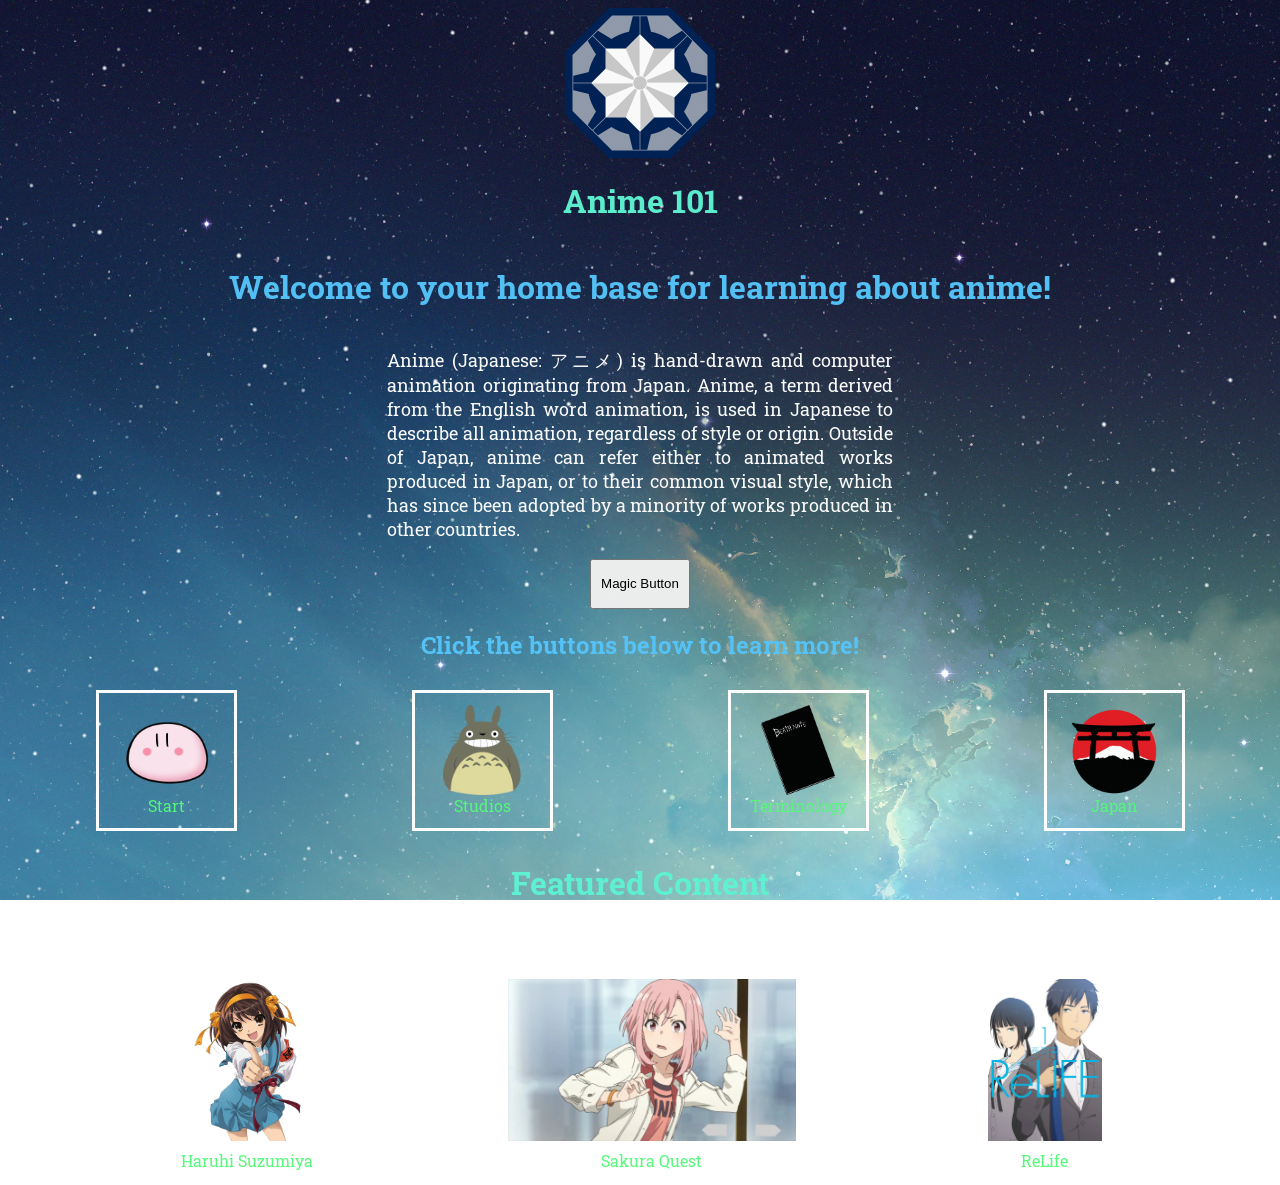
<file: i6_local/bootstrap/index.html>
<html>
  <head>
    <title>Apuya's Intro to Anime</title>
    <link rel="stylesheet" href="../css/main.css" />
    <meta charset="utf-8">
    <script src="https://ajax.googleapis.com/ajax/libs/jquery/3.5.1/jquery.min.js"></script>
    <script src="https://code.createjs.com/1.0.0/soundjs.min.js"></script>
    <script src="js/velocity.js"></script>
    <script src="js/velocity.ui.js"></script>
    <script src="js/custom.js"></script>

    <!-- Media query for narrow browser width -->
    <link
      rel="stylesheet"
      media="only screen and (max-width: 480px)"
      href="css/mobile.css"
    />
    <!-- Media query for medium browser width -->
    <link
      rel="stylesheet"
      media="only screen and (min-width: 481px) and (max-width: 960px)"
      href="css/tablet.css"
    />
    <!-- Media query for full browser width -->
    <link
      rel="stylesheet"
      media="only screen and (min-width: 961px)"
      href="css/desktop.css"
    />
    <!-- Prevent smartphones from scaling pages down -->
    <meta name="viewport" content="initial-scale=1" />

    <link
      rel="stylesheet"
      href="https://fonts.googleapis.com/css2?family=Roboto+Slab&display=swap"
    />
    <meta name="viewport" content="width=device-width, initial-scale=1" />
  </head>
  <body>
    <div id="wrap">
      <div id="header">
        <a href="index.html"><img src="assets/logo.png" alt="Home Logo (Mahouka)" /></a>
        <h1>Anime 101</h1>
      </div>

      <div id="main_area">
        <div id="index_title_text">
          <h1>Welcome to your home base for learning about anime!</h1>
        </div>
        <p>
          Anime (Japanese: アニメ) is hand-drawn and computer animation
          originating from Japan. Anime, a term derived from the English word
          animation, is used in Japanese to describe all animation, regardless
          of style or origin. Outside of Japan, anime can refer either to
          animated works produced in Japan, or to their common visual style,
          which has since been adopted by a minority of works produced in other
          countries.
        </p>

        <div>
          <button id="fun_button" type="button">
            Magic Button
          </button>
        </div>

        <div id="index_big_text">
          <h2>Click the buttons below to learn more!</h2>
        </div>
        <div id="main_sub_area">
          <a href="start.html"
            ><div class="thumb">
              <img src="assets/dango.png" alt="Dango Button - Start" />
              Start
            </div></a
          >
          <a href="studios.html">
            <div class="thumb">
              <img src="assets/totoro.png" alt="Totoro Button - Studios" />
              Studios
            </div></a
          >
          <a href="lexicon.html">
            <div class="thumb">
              <img
                src="assets/death_note.png"
                alt="Death Note Button - Terminology"
              />
              Terminology
            </div></a
          >
          <a href="japan.html"
            ><div class="thumb">
              <img src="assets/japan.png" alt="Japan Button - Japan" />
              Japan
            </div></a
          >
        </div>
      </div>
      
      <div id="index_subarea_text">
        <h1>Featured Content</h1>
      </div>

      <div id="sub_area">
        <a href="https://anilist.co/character/251/Haruhi-Suzumiya">
          <div class="big-thumb">
            <h5>Featured Character</h5>
            <img src="assets/haruhi.png" alt="Haruhi" />
            Haruhi Suzumiya
          </div></a
        >
        <a href="https://anilist.co/anime/97903/Sakura-Quest/">
          <div class="big-thumb">
            <h5>Featured Anime</h5>
            <img src="assets/sakura.jpg" alt="Sakura Quest" />
            Sakura Quest
          </div></a
        >
        <a href="https://anilist.co/manga/85849/ReLife/">
          <div class="big-thumb">
            <h5>Featured Manga</h5>
            <img src="assets/ReLife.jpg" alt="ReLife" />
            ReLife
          </div></a
        >
      </div>
    </div>
  </body>
</html>
</file>
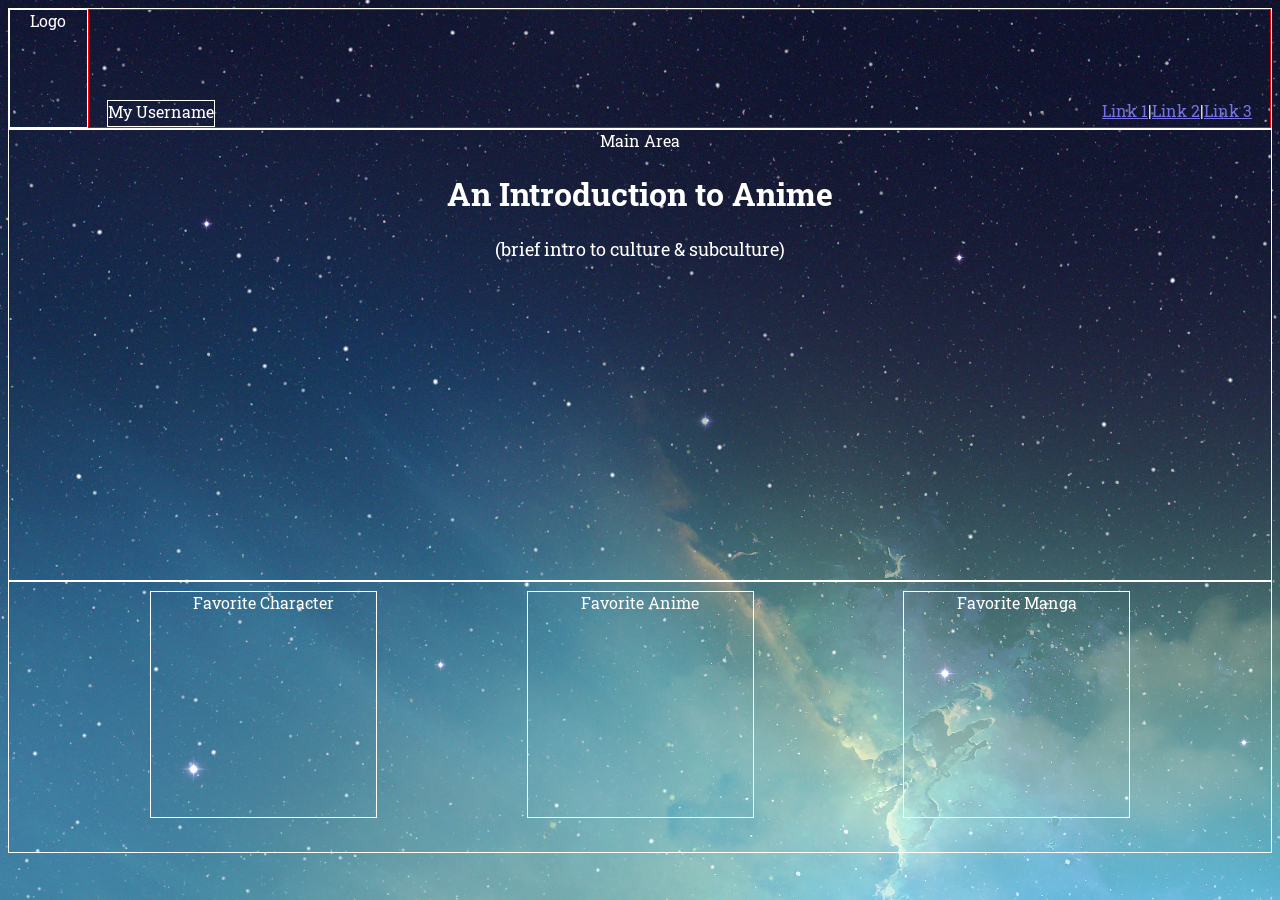
<file: i6_local/interest/index.html>
<html>
  <head>
    <title>Apuya's Intro to Anime</title>
    <link rel="stylesheet" href="../css/main.css" />
    <link rel="stylesheet" href="css/interest.css" />
    <link
      rel="stylesheet"
      href="https://fonts.googleapis.com/css2?family=Roboto+Slab&display=swap"
    />
    <meta name="viewport" content="width=device-width, initial-scale=1" />
  </head>
  <body>
    <div id="wrap">
      <header>
        <div id="logo">Logo</div>
        <div id="right_of_logo">  
          <div id="username">My Username</div>
          <nav>
            <a href="">Link 1</a> |
            <a href="">Link 2</a> |
            <a href="">Link 3</a>
          </nav>
        </div>
      </header>

      <div id="main_area">
        Main Area
        <h1>An Introduction to Anime</h1>
        <p>(brief intro to culture & subculture)</p>
      </div>

      <div id="sub_area">
        <div class="thumb">Favorite Character</div>
        <div class="thumb">Favorite Anime</div>
        <div class="thumb">Favorite Manga</div>
      </div>
    </div>
  </body>
</html>
</file>
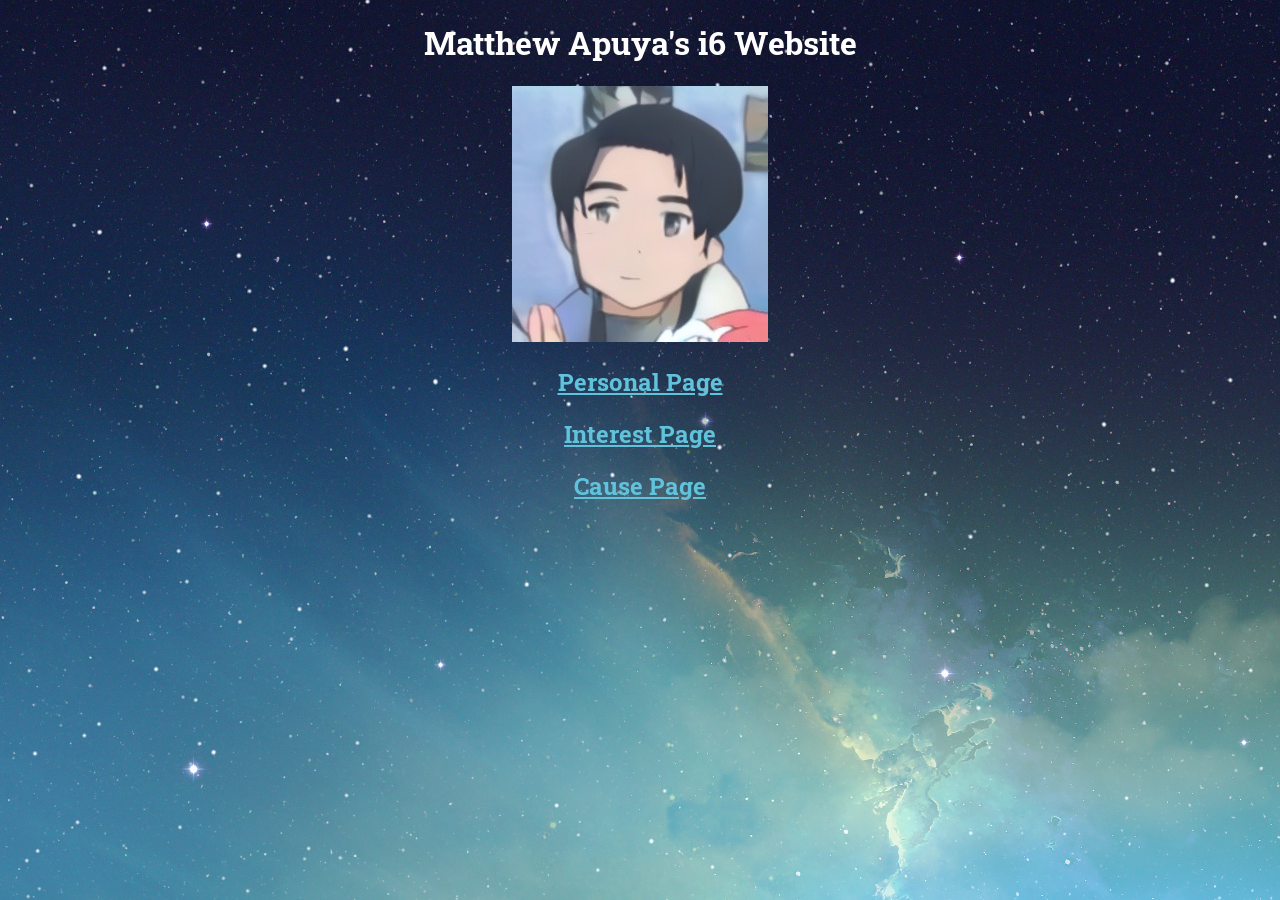
<file: i6_local/index-old.html>
<!DOCTYPE html>

<html>
  <head>
    <link rel="stylesheet" href="css/main.css">
    <link rel="stylesheet" href="https://fonts.googleapis.com/css2?family=Roboto+Slab&display=swap">
    <title>Matthew Apuya</title>
  </head>

  <body>
    <div class="container">
      <h1>Matthew Apuya's i6 Website</h1>

      <a href="index.html"><img src="assets/images/Logo.jpg" alt="Home" /></a>
    
      <nav>
        <h2><a href="personal/index.html">Personal Page</a></h2>
        <h2><a href="interest/index.html">Interest Page</a></h2>
        <h2><a href="causeSite/index.html">Cause Page</a></h2>
      </nav>
    </div>
  </body>
</html>
</file>
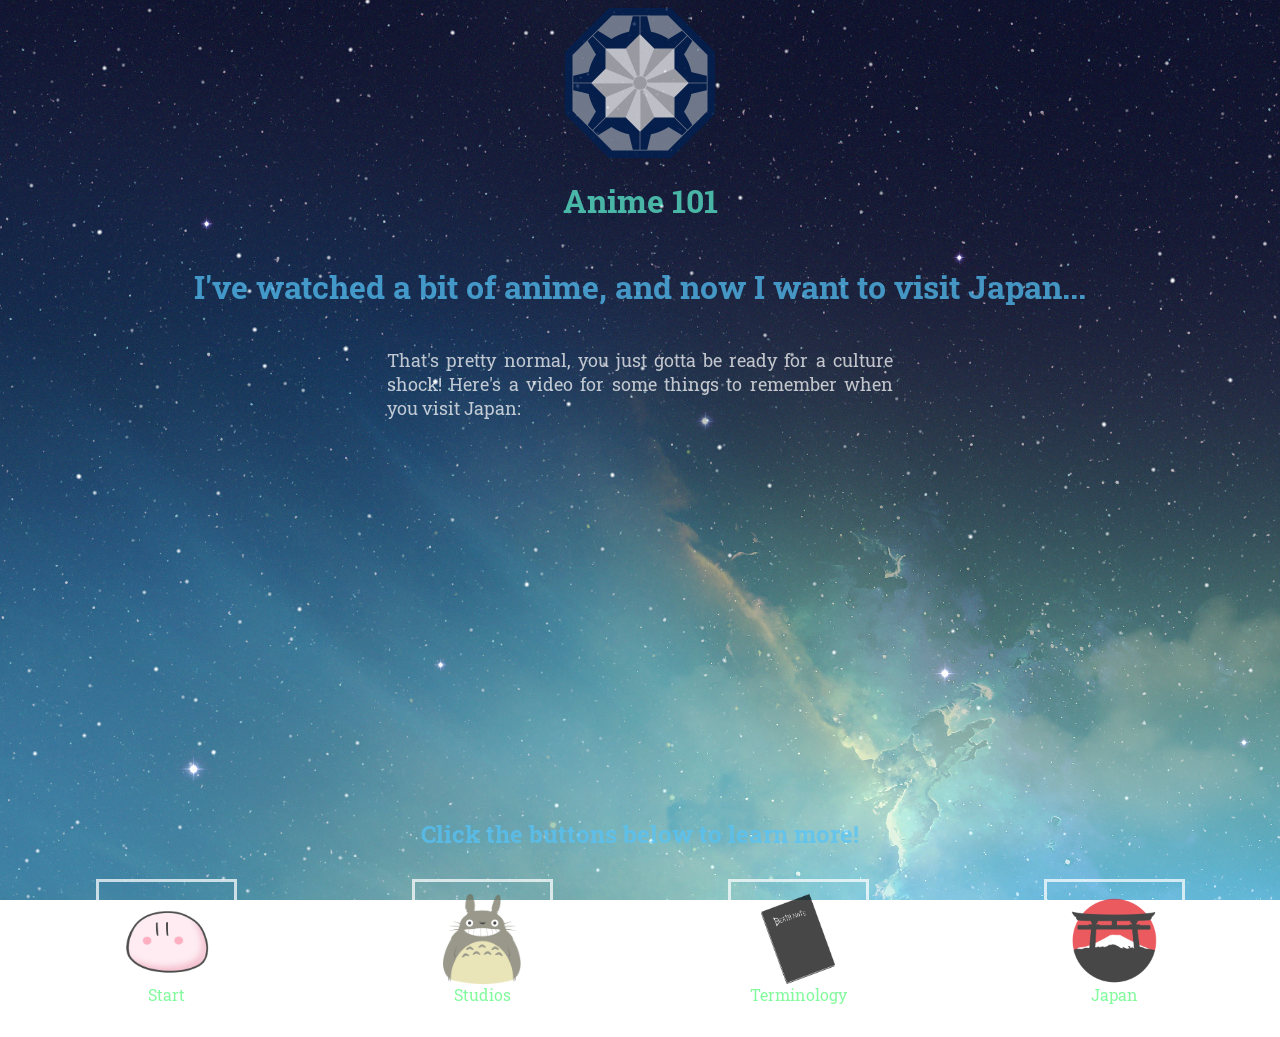
<file: i6_local/bootstrap/japan.html>
<html>
  <head>
    <title>Apuya's Intro to Anime</title>
    <link rel="stylesheet" href="../css/main.css" />
    <script src="https://ajax.googleapis.com/ajax/libs/jquery/3.5.1/jquery.min.js"></script>
    <script src="js/velocity.js"></script>
    <script src="js/velocity.ui.js"></script>
    <script src="js/custom.js"></script>

    <!-- Media query for narrow browser width -->
    <link
      rel="stylesheet"
      media="only screen and (max-width: 480px)"
      href="css/mobile.css"
    />
    <!-- Media query for medium browser width -->
    <link
      rel="stylesheet"
      media="only screen and (min-width: 481px) and (max-width: 960px)"
      href="css/tablet.css"
    />
    <!-- Media query for full browser width -->
    <link
      rel="stylesheet"
      media="only screen and (min-width: 961px)"
      href="css/desktop.css"
    />
    <!-- Prevent smartphones from scaling pages down -->
    <meta name="viewport" content="initial-scale=1" />

    <link
      rel="stylesheet"
      href="https://fonts.googleapis.com/css2?family=Roboto+Slab&display=swap"
    />
    <meta name="viewport" content="width=device-width, initial-scale=1" />
  </head>
  <body>
    <div id="wrap">
      <div id="header">
        <a href="index.html"
          ><img src="assets/logo.png" alt="Home Logo (Mahouka)"
        /></a>
        <h1>Anime 101</h1>
      </div>

      <div id="main_area">
        <div id="index_title_text">
          <h1>I've watched a bit of anime, and now I want to visit Japan...</h1>
        </div>
        <p>
          That's pretty normal, you just gotta be ready for a culture shock!
          Here's a video for some things to remember when you visit Japan:
        </p>

        <div id="video">
          <iframe
            width="1280"
            height="720"
            src="https://www.youtube.com/embed/0GCuvcTI090"
            frameborder="0"
            allow="accelerometer; autoplay; clipboard-write; encrypted-media; gyroscope; picture-in-picture"
            allowfullscreen
          ></iframe>
        </div>

        <h2>Click the buttons below to learn more!</h2>
        <div id="main_sub_area">
          <a href="start.html"
            ><div class="thumb">
              <img src="assets/dango.png" alt="Dango Button - Start" />
              Start
            </div></a
          >
          <a href="studios.html">
            <div class="thumb">
              <img src="assets/totoro.png" alt="Totoro Button - Studios" />
              Studios
            </div></a
          >
          <a href="lexicon.html">
            <div class="thumb">
              <img
                src="assets/death_note.png"
                alt="Death Note Button - Terminology"
              />
              Terminology
            </div></a
          >
          <a href="japan.html"
            ><div class="thumb">
              <img src="assets/japan.png" alt="Japan Button - Japan" />
              Japan
            </div></a
          >
        </div>
      </div>
    </div>
  </body>
</html>
</file>
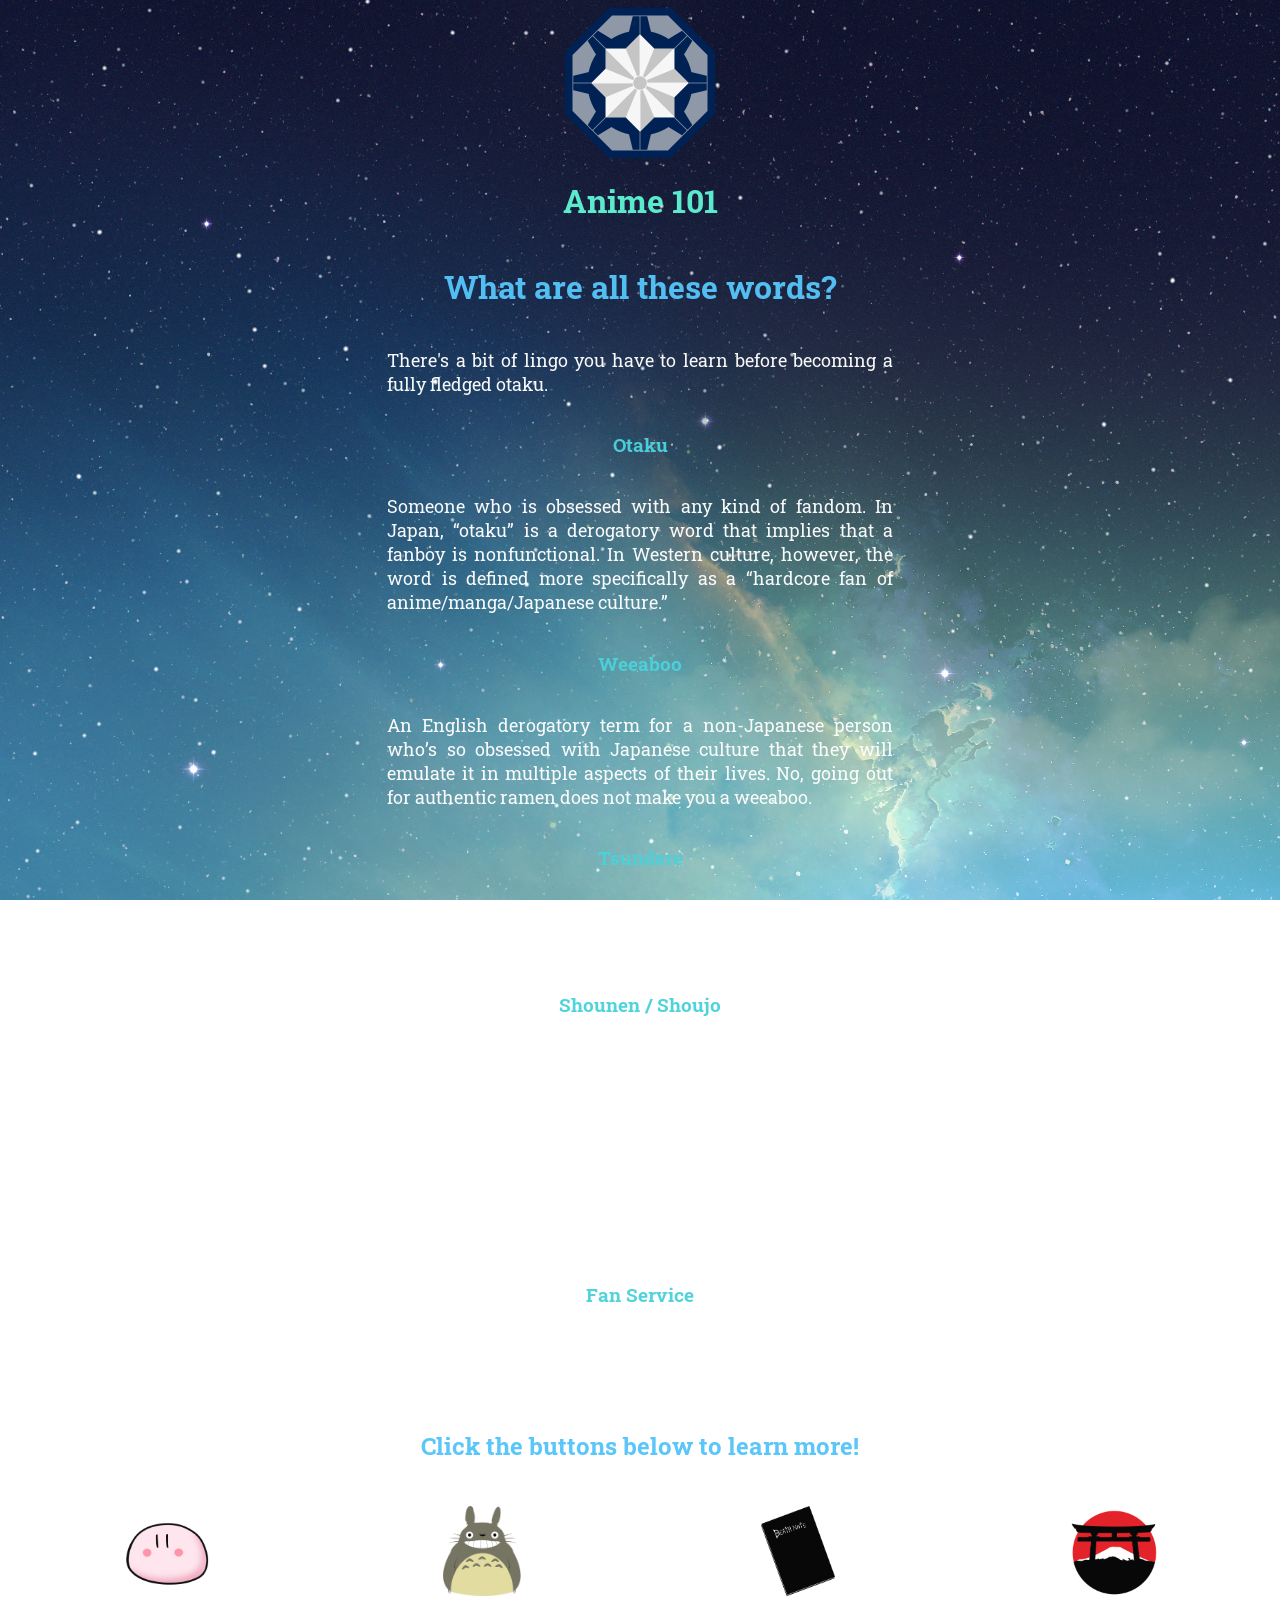
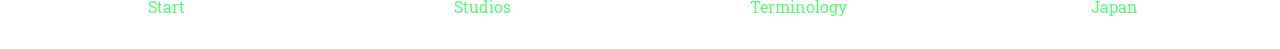
<file: i6_local/bootstrap/lexicon.html>
<html>
  <head>
    <title>Apuya's Intro to Anime</title>
    <link rel="stylesheet" href="../css/main.css" />
    <script src="https://ajax.googleapis.com/ajax/libs/jquery/3.5.1/jquery.min.js"></script>
    <script src="js/velocity.js"></script>
    <script src="js/velocity.ui.js"></script>
    <script src="js/custom.js"></script>

    <!-- Media query for narrow browser width -->
    <link
      rel="stylesheet"
      media="only screen and (max-width: 480px)"
      href="css/mobile.css"
    />
    <!-- Media query for medium browser width -->
    <link
      rel="stylesheet"
      media="only screen and (min-width: 481px) and (max-width: 960px)"
      href="css/tablet.css"
    />
    <!-- Media query for full browser width -->
    <link
      rel="stylesheet"
      media="only screen and (min-width: 961px)"
      href="css/desktop.css"
    />
    <!-- Prevent smartphones from scaling pages down -->
    <meta name="viewport" content="initial-scale=1" />

    <link
      rel="stylesheet"
      href="https://fonts.googleapis.com/css2?family=Roboto+Slab&display=swap"
    />
    <meta name="viewport" content="width=device-width, initial-scale=1" />
  </head>
  <body>
    <div id="wrap">
      <div id="header">
        <a href="index.html"
          ><img src="assets/logo.png" alt="Home Logo (Mahouka)"
        /></a>
        <h1>Anime 101</h1>
      </div>

      <div id="main_area">
        <div id="index_title_text">
          <h1>What are all these words?</h1>
        </div>
        <p>
          There's a bit of lingo you have to learn before becoming a fully
          fledged otaku.
        </p>

        <h3>Otaku</h3>
        <p>
          Someone who is obsessed with any kind of fandom. In Japan, “otaku” is
          a derogatory word that implies that a fanboy is nonfunctional. In
          Western culture, however, the word is defined more specifically as a
          “hardcore fan of anime/manga/Japanese culture.”
        </p>

        <h3>Weeaboo</h3>
        <p>
          An English derogatory term for a non-Japanese person who’s so obsessed
          with Japanese culture that they will emulate it in multiple aspects of
          their lives. No, going out for authentic ramen does not make you a
          weeaboo.
        </p>

        <h3>Tsundere</h3>
        <p>
          A character who starts off cold and indifferent until you get to know
          them, then find their warm and gooey center.
        </p>

        <h3>Shounen / Shoujo</h3>
        <p>
          “Shounen” means “boys” and “shoujo” means “girls.” These terms are
          often used to differentiate between intended audiences. Additional
          terms you might want to familiarize yourself with are
          “bishounen/bishoujo” (or bishie for short) which means a pretty boy or
          pretty girl. There is also “mahoshoujo” which means “magical girl,” a
          common anime genre along the lines of Sailor Moon and Cardcaptor
          Sakura.
        </p>

        <h3>Fan Service</h3>
        <p>
          Additional material that is included to please the viewer, but is not
          necessary to the story.
        </p>

        <h2>Click the buttons below to learn more!</h2>
        <div id="main_sub_area">
          <a href="start.html"
            ><div class="thumb">
              <img src="assets/dango.png" alt="Dango Button - Start" />
              Start
            </div></a
          >
          <a href="studios.html">
            <div class="thumb">
              <img src="assets/totoro.png" alt="Totoro Button - Studios" />
              Studios
            </div></a
          >
          <a href="lexicon.html">
            <div class="thumb">
              <img
                src="assets/death_note.png"
                alt="Death Note Button - Terminology"
              />
              Terminology
            </div></a
          >
          <a href="japan.html"
            ><div class="thumb">
              <img src="assets/japan.png" alt="Japan Button - Japan" />
              Japan
            </div></a
          >
        </div>
      </div>
    </div>
  </body>
</html>
</file>
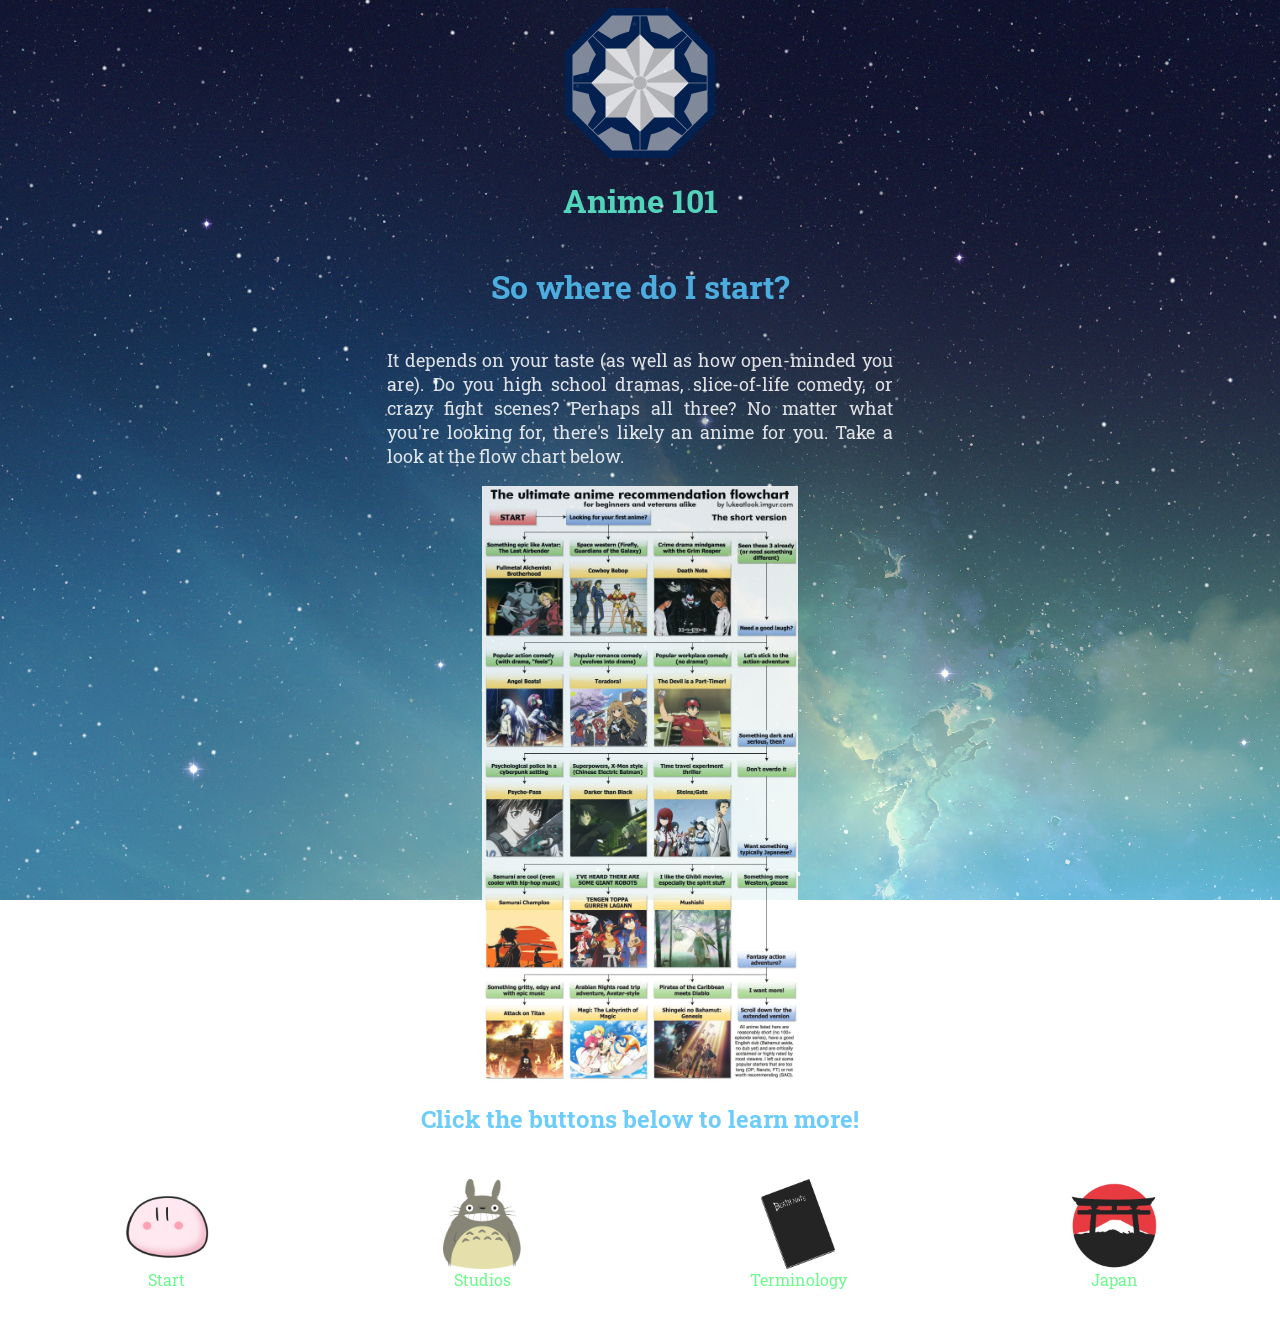
<file: i6_local/bootstrap/start.html>
<html>
  <head>
    <title>Apuya's Intro to Anime</title>
    <link rel="stylesheet" href="../css/main.css" />
    <meta charset="utf-8">
    <script src="https://ajax.googleapis.com/ajax/libs/jquery/3.5.1/jquery.min.js"></script>
    <script src="js/velocity.js"></script>
    <script src="js/velocity.ui.js"></script>
    <script src="js/custom.js"></script>

    <!-- Media query for narrow browser width -->
    <link
      rel="stylesheet"
      media="only screen and (max-width: 480px)"
      href="css/mobile.css"
    />
    <!-- Media query for medium browser width -->
    <link
      rel="stylesheet"
      media="only screen and (min-width: 481px) and (max-width: 960px)"
      href="css/tablet.css"
    />
    <!-- Media query for full browser width -->
    <link
      rel="stylesheet"
      media="only screen and (min-width: 961px)"
      href="css/desktop.css"
    />
    <!-- Prevent smartphones from scaling pages down -->
    <meta name="viewport" content="initial-scale=1" />

    <link
      rel="stylesheet"
      href="https://fonts.googleapis.com/css2?family=Roboto+Slab&display=swap"
    />
    <meta name="viewport" content="width=device-width, initial-scale=1" />
  </head>
  <body>
    <div id="wrap">
      <div id="header">
        <a href="index.html"
          ><img src="assets/logo.png" alt="Home Logo (Mahouka)"
        /></a>
        <h1>Anime 101</h1>
      </div>

      <div id="main_area">
        <div id="index_title_text">
          <h1>So where do I start?</h1>
        </div>
        <p>
          It depends on your taste (as well as how open-minded you are). Do you
          high school dramas, slice-of-life comedy, or crazy fight scenes?
          Perhaps all three? No matter what you're looking for, there's likely
          an anime for you. Take a look at the flow chart below.
        </p>

        <div id="chart">
          <img src="assets/chart.jpg" alt="Anime Starter Flow Chart" />
        </div>

        <h2>Click the buttons below to learn more!</h2>
        <div id="main_sub_area">
          <a href="start.html"
            ><div class="thumb">
              <img src="assets/dango.png" alt="Dango Button - Start" />
              Start
            </div></a
          >
          <a href="studios.html">
            <div class="thumb">
              <img src="assets/totoro.png" alt="Totoro Button - Studios" />
              Studios
            </div></a
          >
          <a href="lexicon.html">
            <div class="thumb">
              <img
                src="assets/death_note.png"
                alt="Death Note Button - Terminology"
              />
              Terminology
            </div></a
          >
          <a href="japan.html"
            ><div class="thumb">
              <img src="assets/japan.png" alt="Japan Button - Japan" />
              Japan
            </div></a
          >
        </div>
      </div>
    </div>
  </body>
</html>
</file>
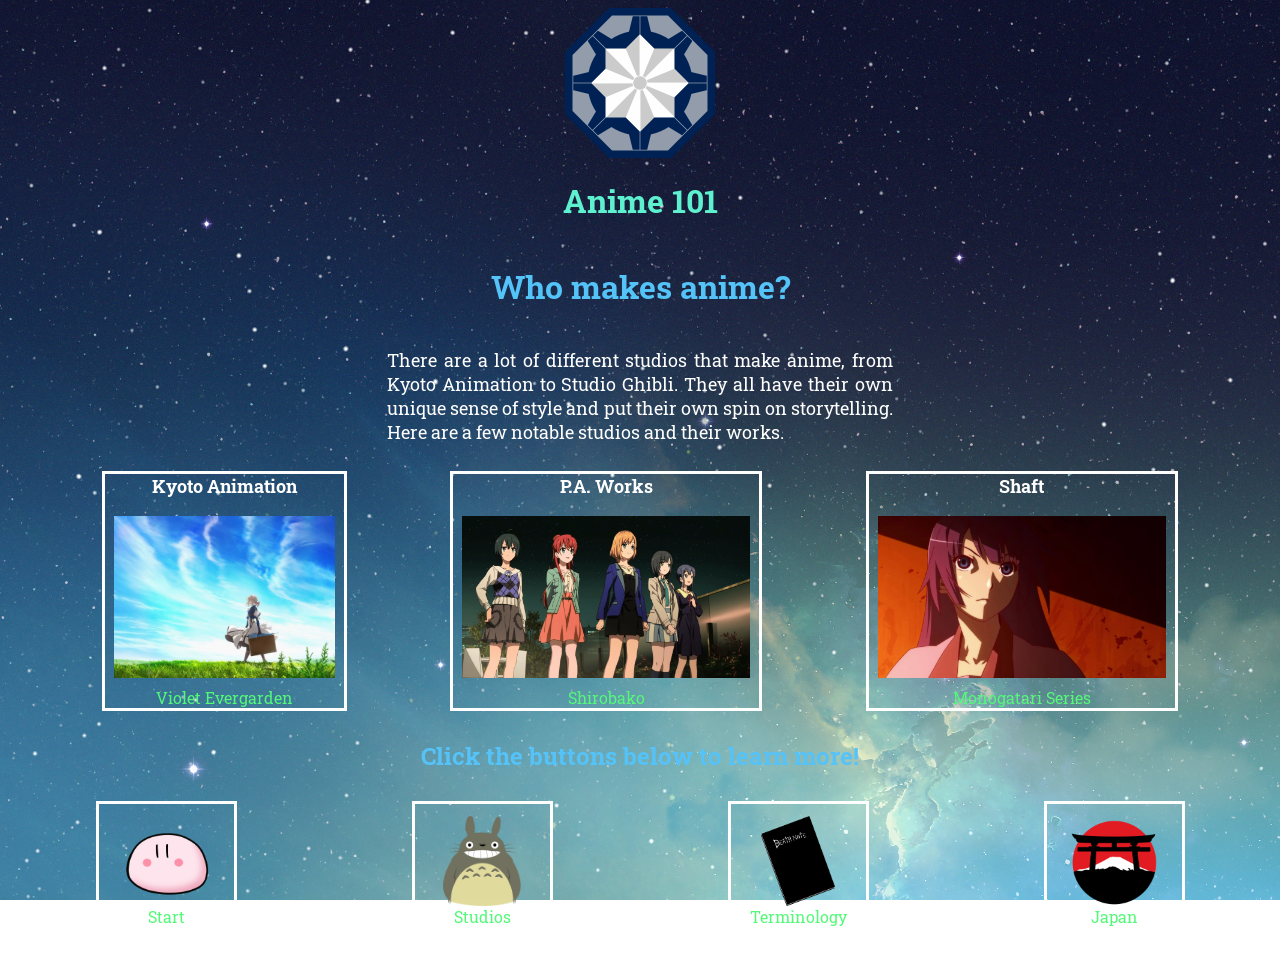
<file: i6_local/bootstrap/studios.html>
<html>
  <head>
    <title>Apuya's Intro to Anime</title>
    <link rel="stylesheet" href="../css/main.css" />
    <script src="https://ajax.googleapis.com/ajax/libs/jquery/3.5.1/jquery.min.js"></script>
    <script src="js/velocity.js"></script>
    <script src="js/velocity.ui.js"></script>
    <script src="js/custom.js"></script>

    <!-- Media query for narrow browser width -->
    <link
      rel="stylesheet"
      media="only screen and (max-width: 480px)"
      href="css/mobile.css"
    />
    <!-- Media query for medium browser width -->
    <link
      rel="stylesheet"
      media="only screen and (min-width: 481px) and (max-width: 960px)"
      href="css/tablet.css"
    />
    <!-- Media query for full browser width -->
    <link
      rel="stylesheet"
      media="only screen and (min-width: 961px)"
      href="css/desktop.css"
    />
    <!-- Prevent smartphones from scaling pages down -->
    <meta name="viewport" content="initial-scale=1" />

    <link
      rel="stylesheet"
      href="https://fonts.googleapis.com/css2?family=Roboto+Slab&display=swap"
    />
    <meta name="viewport" content="width=device-width, initial-scale=1" />
  </head>
  <body>
    <div id="wrap">
      <div id="header">
        <a href="index.html"
          ><img src="assets/logo.png" alt="Home Logo (Mahouka)"
        /></a>
        <h1>Anime 101</h1>
      </div>

      <div id="main_area">
        <div id="index_title_text">
          <h1>Who makes anime?</h1>
        </div>
        <p>
          There are a lot of different studios that make anime, from Kyoto Animation to Studio Ghibli. They all have their own unique sense of style and put their own spin on storytelling.
          Here are a few notable studios and their works.
        </p>

        <div id="studios">
          <a href="https://anilist.co/anime/21827/Violet-Evergarden/">
            <div class="big-thumb">
              <h5>Kyoto Animation</h5>
              <img src="assets/violet.jpg" alt="Violet Evergarden" />
              Violet Evergarden
            </div></a
          >
          <a href="https://anilist.co/anime/20812/SHIROBAKO/">
            <div class="big-thumb">
              <h5>P.A. Works</h5>
              <img src="assets/shirobako.jpg" alt="Sakura Quest" />
              Shirobako
            </div></a
          >
          <a href="https://anilist.co/anime/5081/Bakemonogatari/">
            <div class="big-thumb">
              <h5>Shaft</h5>
              <img src="assets/monogatari.jpg" alt="ReLife" />
              Monogatari Series
            </div></a
          >
        </div>

        <h2>Click the buttons below to learn more!</h2>
        <div id="main_sub_area">
          <a href="start.html"
            ><div class="thumb">
              <img src="assets/dango.png" alt="Dango Button - Start" />
              Start
            </div></a
          >
          <a href="studios.html">
            <div class="thumb">
              <img src="assets/totoro.png" alt="Totoro Button - Studios" />
              Studios
            </div></a
          >
          <a href="lexicon.html">
            <div class="thumb">
              <img
                src="assets/death_note.png"
                alt="Death Note Button - Terminology"
              />
              Terminology
            </div></a
          >
          <a href="japan.html"
            ><div class="thumb">
              <img src="assets/japan.png" alt="Japan Button - Japan" />
              Japan
            </div></a
          >
        </div>
      </div>
    </div>
  </body>
</html>
</file>
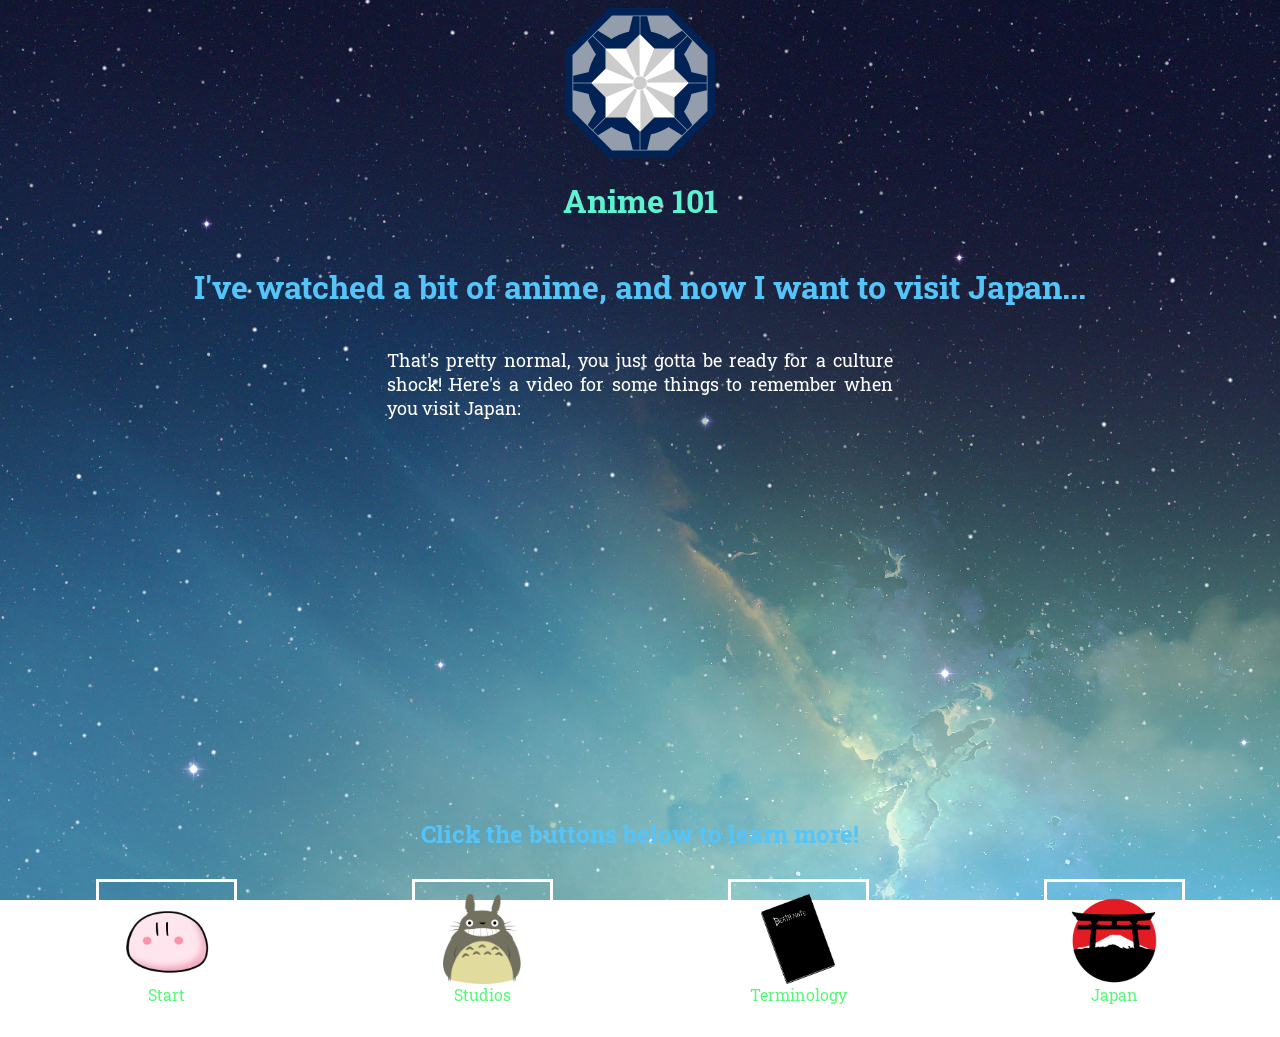
<file: i6_local/interest/japan.html>
<html>
  <head>
    <title>Apuya's Intro to Anime</title>
    <link rel="stylesheet" href="../css/main.css" />

    <!-- Media query for narrow browser width -->
    <link
      rel="stylesheet"
      media="only screen and (max-width: 480px)"
      href="css/mobile.css"
    />
    <!-- Media query for medium browser width -->
    <link
      rel="stylesheet"
      media="only screen and (min-width: 481px) and (max-width: 960px)"
      href="css/tablet.css"
    />
    <!-- Media query for full browser width -->
    <link
      rel="stylesheet"
      media="only screen and (min-width: 961px)"
      href="css/desktop.css"
    />
    <!-- Prevent smartphones from scaling pages down -->
    <meta name="viewport" content="initial-scale=1" />

    <link
      rel="stylesheet"
      href="https://fonts.googleapis.com/css2?family=Roboto+Slab&display=swap"
    />
    <meta name="viewport" content="width=device-width, initial-scale=1" />
  </head>
  <body>
    <div id="wrap">
      <div id="header">
        <a href="index.html"
          ><img src="assets/logo.png" alt="Home Logo (Mahouka)"
        /></a>
        <h1>Anime 101</h1>
      </div>

      <div id="main_area">
        <h1>I've watched a bit of anime, and now I want to visit Japan...</h1>
        <p>
          That's pretty normal, you just gotta be ready for a culture shock!
          Here's a video for some things to remember when you visit Japan:
        </p>

        <div id="video">
          <iframe
            width="1280"
            height="720"
            src="https://www.youtube.com/embed/0GCuvcTI090"
            frameborder="0"
            allow="accelerometer; autoplay; clipboard-write; encrypted-media; gyroscope; picture-in-picture"
            allowfullscreen
          ></iframe>
        </div>

        <h2>Click the buttons below to learn more!</h2>
        <div id="main_sub_area">
          <a href="start.html"
            ><div class="thumb">
              <img src="assets/dango.png" alt="Dango Button - Start" />
              Start
            </div></a
          >
          <a href="studios.html">
            <div class="thumb">
              <img src="assets/totoro.png" alt="Totoro Button - Studios" />
              Studios
            </div></a
          >
          <a href="lexicon.html">
            <div class="thumb">
              <img
                src="assets/death_note.png"
                alt="Death Note Button - Terminology"
              />
              Terminology
            </div></a
          >
          <a href="japan.html"
            ><div class="thumb">
              <img src="assets/japan.png" alt="Japan Button - Japan" />
              Japan
            </div></a
          >
        </div>
      </div>
    </div>
  </body>
</html>
</file>
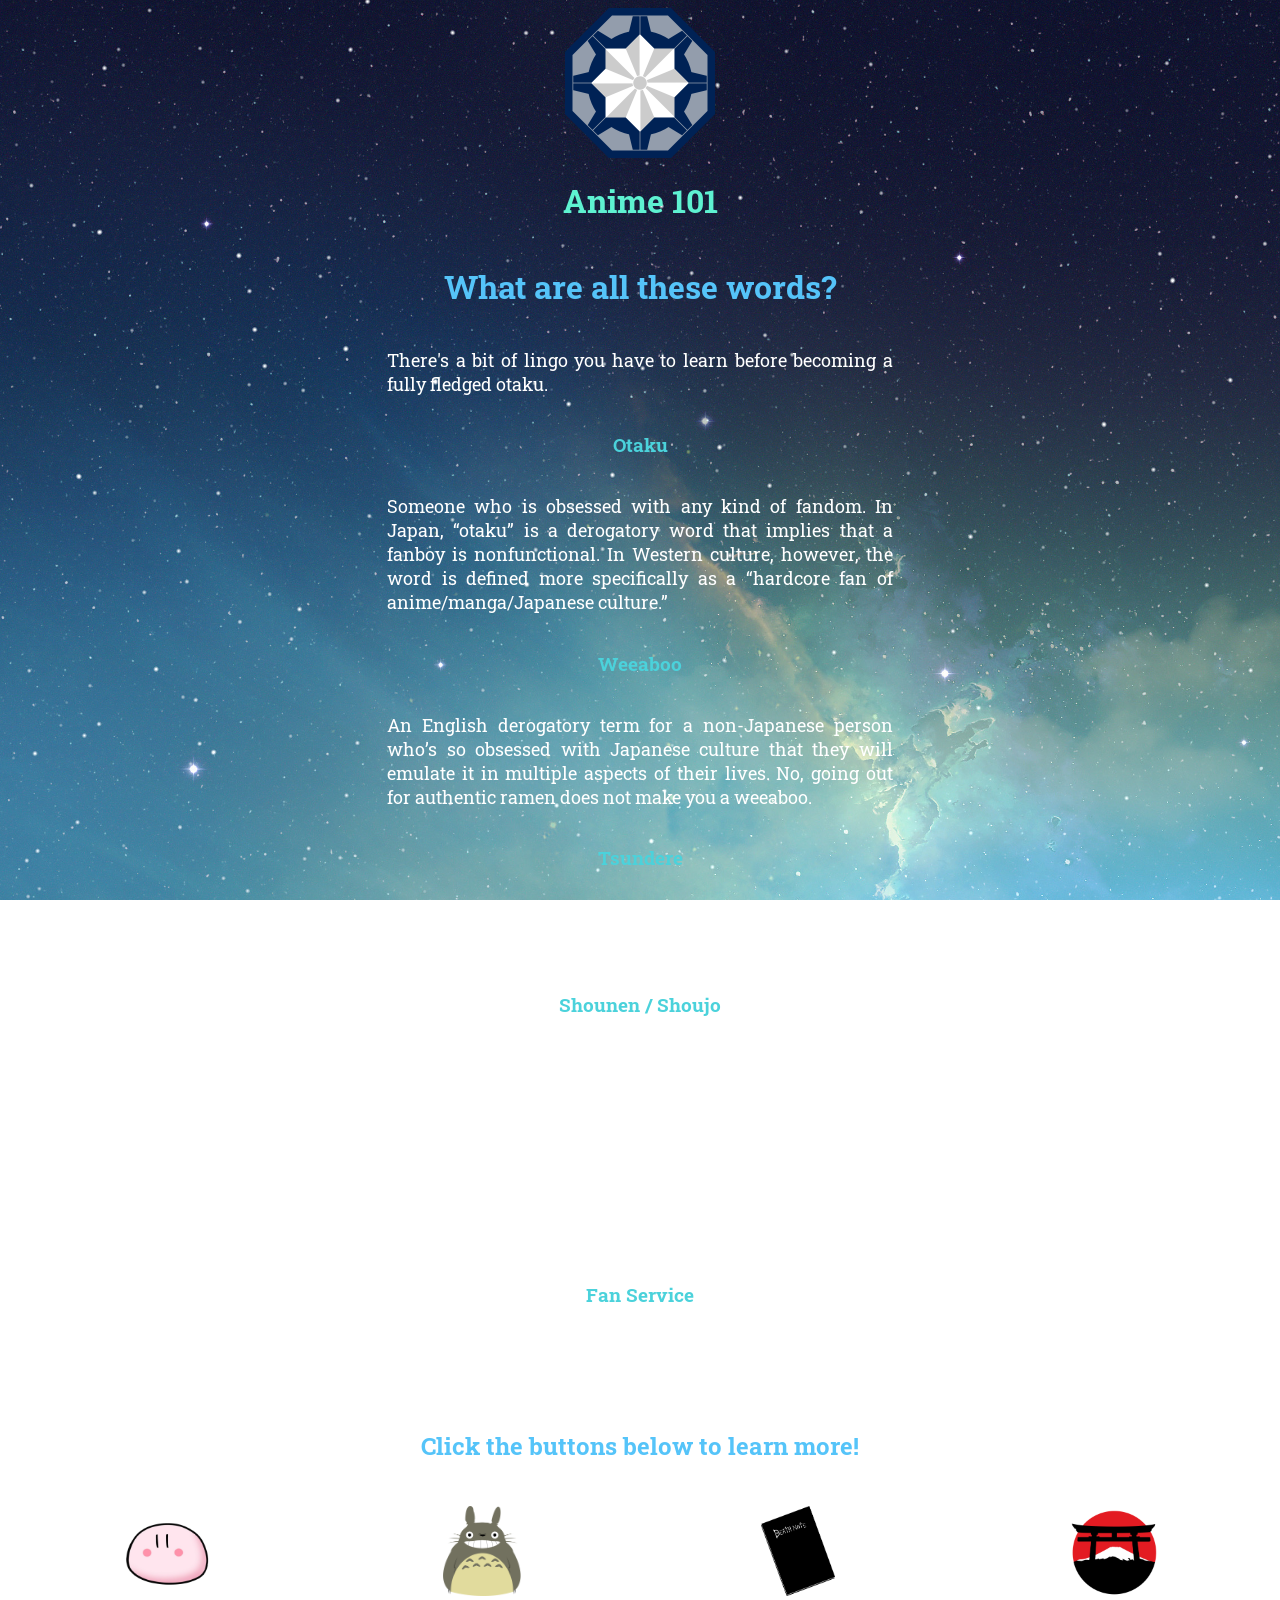
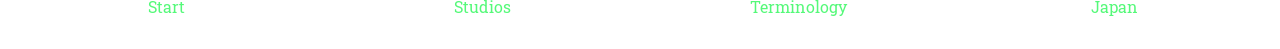
<file: i6_local/interest/lexicon.html>
<html>
  <head>
    <title>Apuya's Intro to Anime</title>
    <link rel="stylesheet" href="../css/main.css" />

    <!-- Media query for narrow browser width -->
    <link
      rel="stylesheet"
      media="only screen and (max-width: 480px)"
      href="css/mobile.css"
    />
    <!-- Media query for medium browser width -->
    <link
      rel="stylesheet"
      media="only screen and (min-width: 481px) and (max-width: 960px)"
      href="css/tablet.css"
    />
    <!-- Media query for full browser width -->
    <link
      rel="stylesheet"
      media="only screen and (min-width: 961px)"
      href="css/desktop.css"
    />
    <!-- Prevent smartphones from scaling pages down -->
    <meta name="viewport" content="initial-scale=1" />

    <link
      rel="stylesheet"
      href="https://fonts.googleapis.com/css2?family=Roboto+Slab&display=swap"
    />
    <meta name="viewport" content="width=device-width, initial-scale=1" />
  </head>
  <body>
    <div id="wrap">
      <div id="header">
        <a href="index.html"
          ><img src="assets/logo.png" alt="Home Logo (Mahouka)"
        /></a>
        <h1>Anime 101</h1>
      </div>

      <div id="main_area">
        <h1>What are all these words?</h1>
        <p>
          There's a bit of lingo you have to learn before becoming a fully
          fledged otaku.
        </p>

        <h3>Otaku</h3>
        <p>
          Someone who is obsessed with any kind of fandom. In Japan, “otaku” is
          a derogatory word that implies that a fanboy is nonfunctional. In
          Western culture, however, the word is defined more specifically as a
          “hardcore fan of anime/manga/Japanese culture.”
        </p>

        <h3>Weeaboo</h3>
        <p>
          An English derogatory term for a non-Japanese person who’s so obsessed
          with Japanese culture that they will emulate it in multiple aspects of
          their lives. No, going out for authentic ramen does not make you a
          weeaboo.
        </p>

        <h3>Tsundere</h3>
        <p>
          A character who starts off cold and indifferent until you get to know
          them, then find their warm and gooey center.
        </p>

        <h3>Shounen / Shoujo</h3>
        <p>
          “Shounen” means “boys” and “shoujo” means “girls.” These terms are
          often used to differentiate between intended audiences. Additional
          terms you might want to familiarize yourself with are
          “bishounen/bishoujo” (or bishie for short) which means a pretty boy or
          pretty girl. There is also “mahoshoujo” which means “magical girl,” a
          common anime genre along the lines of Sailor Moon and Cardcaptor
          Sakura.
        </p>

        <h3>Fan Service</h3>
        <p>
          Additional material that is included to please the viewer, but is not
          necessary to the story.
        </p>

        <h2>Click the buttons below to learn more!</h2>
        <div id="main_sub_area">
          <a href="start.html"
            ><div class="thumb">
              <img src="assets/dango.png" alt="Dango Button - Start" />
              Start
            </div></a
          >
          <a href="studios.html">
            <div class="thumb">
              <img src="assets/totoro.png" alt="Totoro Button - Studios" />
              Studios
            </div></a
          >
          <a href="lexicon.html">
            <div class="thumb">
              <img
                src="assets/death_note.png"
                alt="Death Note Button - Terminology"
              />
              Terminology
            </div></a
          >
          <a href="japan.html"
            ><div class="thumb">
              <img src="assets/japan.png" alt="Japan Button - Japan" />
              Japan
            </div></a
          >
        </div>
      </div>
    </div>
  </body>
</html>
</file>
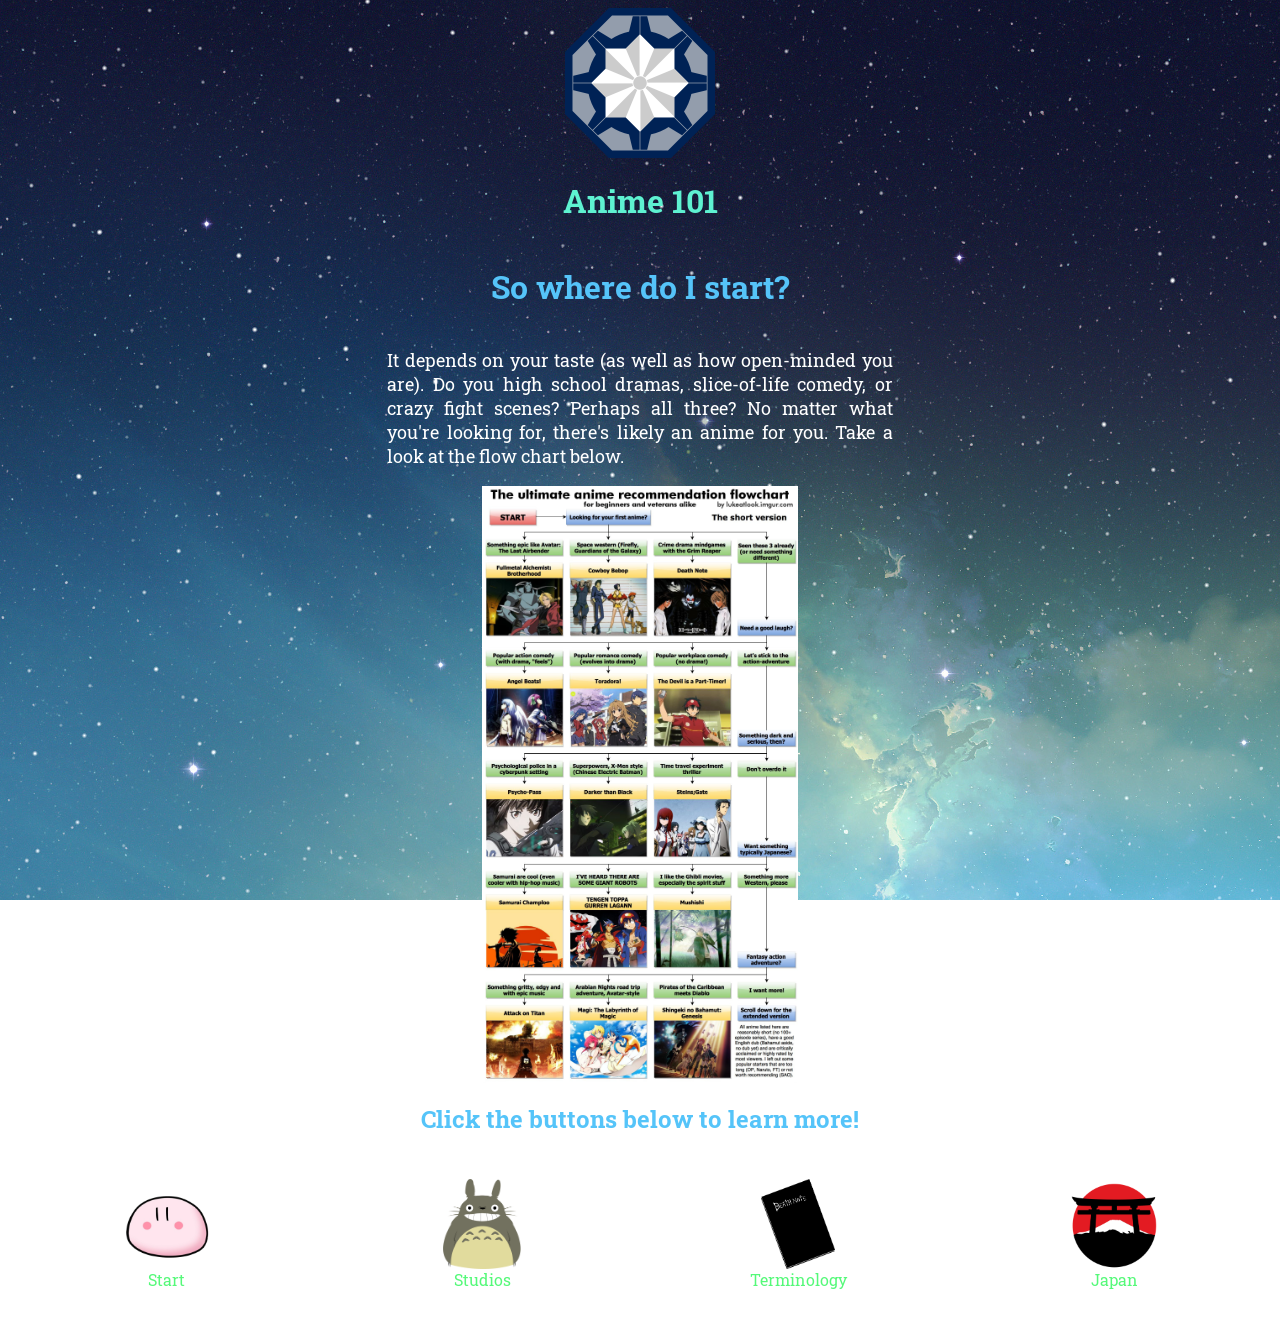
<file: i6_local/interest/start.html>
<html>
  <head>
    <title>Apuya's Intro to Anime</title>
    <link rel="stylesheet" href="../css/main.css" />

    <!-- Media query for narrow browser width -->
    <link
      rel="stylesheet"
      media="only screen and (max-width: 480px)"
      href="css/mobile.css"
    />
    <!-- Media query for medium browser width -->
    <link
      rel="stylesheet"
      media="only screen and (min-width: 481px) and (max-width: 960px)"
      href="css/tablet.css"
    />
    <!-- Media query for full browser width -->
    <link
      rel="stylesheet"
      media="only screen and (min-width: 961px)"
      href="css/desktop.css"
    />
    <!-- Prevent smartphones from scaling pages down -->
    <meta name="viewport" content="initial-scale=1" />

    <link
      rel="stylesheet"
      href="https://fonts.googleapis.com/css2?family=Roboto+Slab&display=swap"
    />
    <meta name="viewport" content="width=device-width, initial-scale=1" />
  </head>
  <body>
    <div id="wrap">
      <div id="header">
        <a href="index.html"
          ><img src="assets/logo.png" alt="Home Logo (Mahouka)"
        /></a>
        <h1>Anime 101</h1>
      </div>

      <div id="main_area">
        <h1>So where do I start?</h1>
        <p>
          It depends on your taste (as well as how open-minded you are). Do you
          high school dramas, slice-of-life comedy, or crazy fight scenes?
          Perhaps all three? No matter what you're looking for, there's likely
          an anime for you. Take a look at the flow chart below.
        </p>

        <div id="chart">
          <img src="assets/chart.jpg" alt="Anime Starter Flow Chart" />
        </div>

        <h2>Click the buttons below to learn more!</h2>
        <div id="main_sub_area">
          <a href="start.html"
            ><div class="thumb">
              <img src="assets/dango.png" alt="Dango Button - Start" />
              Start
            </div></a
          >
          <a href="studios.html">
            <div class="thumb">
              <img src="assets/totoro.png" alt="Totoro Button - Studios" />
              Studios
            </div></a
          >
          <a href="lexicon.html">
            <div class="thumb">
              <img
                src="assets/death_note.png"
                alt="Death Note Button - Terminology"
              />
              Terminology
            </div></a
          >
          <a href="japan.html"
            ><div class="thumb">
              <img src="assets/japan.png" alt="Japan Button - Japan" />
              Japan
            </div></a
          >
        </div>
      </div>
    </div>
  </body>
</html>
</file>
<file: i6_local/css/main.css>
html { 
  background: url('../assets/images/Galaxy.jpg') no-repeat center center fixed; 
  -webkit-background-size: cover;
  -moz-background-size: cover;
  -o-background-size: cover;
  background-size: cover;
}

body {
  font-family: "Roboto Slab", serif;
  text-align: center;
}

h1, h2, h3, h4, h5, h6 {
  font-family: "Roboto Slab", serif;
  text-align: center;
  color: #ffffff;
}

p {
  font-family: "Roboto Slab", serif;
  text-align: center;
  color: #ffffff;
  font-size: 18px;
}

table {
  margin-left: auto;
  margin-right: auto;
  color: #ffffff;
}

a:link {
  color: #61C3DB;
}

a:visited {
  color: #7573E6;
}

a:hover {
  color: #5EF2D1;
}

a:active {
  color: #5E98F2;
}

ol {
  color: #ffffff;
}
</file>
<file: i6_local/bootstrap/css/mobile.css>
#wrap {
    display: flex;
    flex-direction: column;
    justify-content: space-evenly;
    color: white;
}

h1 {
    color: #5EF2D1;
}

h2 {
    color: #55C4F9;
}

h5 {
    font-size: 18px;
}

#header {
    display: flex;
    flex-direction: column;
    justify-content: center;    
}

#header nav {
    display: flex;
    flex-direction: row;
    justify-content: center;
}

#header img {
    display: flex;
    align-self: center;
    height: 150px;
}

#header a {
    display: flex;
    align-self: center;
}

#chart {
    display: flex;
    justify-content: center;
}

#chart img {
    display: flex;
    width: 90%;
}

#main_area h1 {
    color: #55C4F9;
}

#main_area h3 {
    color: #4BD2DB;
}

#main_area p {
    text-align: justify;
}

#main_sub_area {
    display: flex;
    flex-direction: row;
    justify-content: center;
    flex-wrap: wrap;
}

#sub_area {
    height: 28vh;
    display: flex;
    flex-direction: row;
    justify-content: center;
    flex-wrap: wrap;
}

.thumb {
    display: flex;
    flex-direction: column;
    justify-content: center;
    border: solid 3px white;
    width: 15vh;
    height: 15vh;
    margin-top: 2vh;
    margin: 1vh;
}

.thumb a {
    display: flex;
    align-self: center;
}

a:link {
    color: #55F979;
    text-decoration: none;
}

a:visited {
    color: #55F979;
    text-decoration: none;
}

a:hover {
    color: #4BD2DB;
    text-decoration: none;
}

.thumb img {
    display: flex;
    align-self: center;
    height: 10vh;
}

.big-thumb {
    display: flex;
    flex-direction: column;
    justify-content: space-evenly;
    border: solid 3px white;
    margin-top: 2vh;
    margin: 1vh;
}

.big-thumb h5 {
    margin: 0;
    margin-left: 1vh;
    margin-right: 1vh;
}

.big-thumb a {
    display: flex;
    align-self: center;
}

.big-thumb img {
    display: flex;
    align-self: center;
    height: 18vh;
    margin: 1vh;
    margin-top: 2vh;
}

#studios {
    display: flex;
    flex-direction: column;
    justify-content: center;
    flex-wrap: wrap;
}

#video {
    display: flex;
    justify-content: center;
}

#video iframe {
    height: 50vh;
}
</file>
<file: i6_local/bootstrap/css/tablet.css>
#wrap {
    display: flex;
    flex-direction: column;
    justify-content: space-evenly;
    color: white;
}

h1 {
    color: #5EF2D1;
}

h2 {
    color: #55C4F9;
}

h5 {
    font-size: 18px;
}

#header {
    display: flex;
    flex-direction: column;
    justify-content: center;    
}

#header nav {
    display: flex;
    flex-direction: row;
    justify-content: center;
}

#header img {
    display: flex;
    align-self: center;
    height: 150px;
}

#header a {
    display: flex;
    align-self: center;
}

#main_area {
    display: flex;
    flex-direction: column;
}

#chart {
    display: flex;
    justify-content: center;
}

#chart img {
    display: flex;
    width: 65%;
}

#main_area h1 {
    color: #55C4F9;
}

#main_area h3 {
    color: #4BD2DB;
}

#main_area p {
    text-align: justify;
    margin-left: 10%;
    margin-right: 10%;
}

#main_sub_area {
    display: flex;
    flex-direction: row;
    justify-content: space-around;
}

#sub_area {
    height: 28vh;
    display: flex;
    flex-direction: row;
    justify-content: space-evenly;
}

.thumb {
    display: flex;
    flex-direction: column;
    justify-content: center;
    border: solid 3px white;
    width: 15vh;
    height: 15vh;
    margin-top: 2vh;
    margin: 1vh;
}

.thumb a {
    display: flex;
    align-self: center;
}

a:link {
    color: #55F979;
    text-decoration: none;
}

a:visited {
    color: #55F979;
    text-decoration: none;
}

a:hover {
    color: #4BD2DB;
    text-decoration: none;
}

.thumb img {
    display: flex;
    align-self: center;
    height: 10vh;
}

.big-thumb {
    display: flex;
    flex-direction: column;
    justify-content: space-evenly;
    border: solid 3px white;
    margin-top: 2vh;
    margin: 1vh;
}

.big-thumb h5 {
    margin: 0;
    margin-left: 1vh;
    margin-right: 1vh;
}

.big-thumb a {
    display: flex;
    align-self: center;
}

.big-thumb img {
    display: flex;
    align-self: center;
    height: 18vh;
    margin: 1vh;
    margin-top: 2vh;
}

#studios {
    display: flex;
    flex-direction: row;
    justify-content: center;
    flex-wrap: wrap;
}

#video {
    display: flex;
    justify-content: center;
}

#video iframe {
    height: 50vh;   
}
</file>
<file: i6_local/bootstrap/css/desktop.css>
#wrap {
    display: flex;
    flex-direction: column;
    justify-content: space-evenly;
    color: white;
}

h1 {
    color: #5EF2D1;
}

h2 {
    color: #55C4F9;
}

h5 {
    font-size: 18px;
}

#header {
    display: flex;
    flex-direction: column;
    justify-content: center;    
}

#header nav {
    display: flex;
    flex-direction: row;
    justify-content: center;
}

#header img {
    display: flex;
    align-self: center;
    height: 150px;
}

#header a {
    display: flex;
    align-self: center;
}

#main_area {
    display: flex;
    flex-direction: column;
}

#chart {
    display: flex;
    justify-content: center;
}

#chart img {
    display: flex;
    width: 25%;
}

#main_area h1 {
    color: #55C4F9;
}

#main_area h3 {
    color: #4BD2DB;
}

#main_area p {
    text-align: justify;
    margin-left: 30%;
    margin-right: 30%;
}

#main_sub_area {
    display: flex;
    flex-direction: row;
    justify-content: space-around;
}

#sub_area {
    height: 28vh;
    display: flex;
    flex-direction: row;
    justify-content: space-evenly;
}

.thumb {
    display: flex;
    flex-direction: column;
    justify-content: center;
    border: solid 3px white;
    width: 15vh;
    height: 15vh;
    margin-top: 2vh;
    margin: 1vh;
}

.thumb a {
    display: flex;
    align-self: center;
}

a:link {
    color: #55F979;
    text-decoration: none;
}

a:visited {
    color: #55F979;
    text-decoration: none;
}

a:hover {
    color: #4BD2DB;
    text-decoration: none;
}

.thumb img {
    display: flex;
    align-self: center;
    height: 10vh;
}

.big-thumb {
    display: flex;
    flex-direction: column;
    justify-content: space-evenly;
    border: solid 3px white;
    margin-top: 2vh;
    margin: 1vh;
}

.big-thumb h5 {
    margin: 0;
    margin-left: 1vh;
    margin-right: 1vh;
}

.big-thumb a {
    display: flex;
    align-self: center;
}

.big-thumb img {
    display: flex;
    align-self: center;
    height: 18vh;
    margin: 1vh;
    margin-top: 2vh;
}

#studios {
    display: flex;
    flex-direction: row;
    justify-content: space-evenly;
}

#video iframe {
    height: 40vh;
    width: 30vw;
}

#fun_button {
    width: 100px;
    height: 50px;
}
</file>
<file: i6_local/interest/css/interest.css>
#wrap {
    display: flex;
    flex-direction: column;
    color: white;
}

header {
    border: solid 1px white;
    display: flex;
}

#right_of_logo {
    border: solid 1px red;
    display: flex;
    flex-direction: row;
    justify-content: space-between;
    width: 200vh;
}

#logo {
    border: solid 1px white;
    height: 13vh;
    width: 13vh;
}

#username {
    margin-top: 10vh;
    border: solid 1px white;
    margin-left: 2vh;
}

nav {
    display: flex;
    flex-direction: row;
    margin-top: 10vh;
    margin-right: 2vh;
    position: relative;
}

#main_area {
    border: solid 1px white;
    height: 50vh;
}

#sub_area {
    border: solid 1px white;
    height: 30vh;
    display: flex;
    flex-direction: row;
    justify-content: space-evenly;
}

.thumb {
    border: solid 1px white;
    width: 25vh;
    height: 25vh;
    margin-top: 2vh;
    margin: 1vh;
}
</file>
<file: i6_local/interest/css/mobile.css>
#wrap {
    display: flex;
    flex-direction: column;
    justify-content: space-evenly;
    color: white;
}

h1 {
    color: #5EF2D1;
}

h2 {
    color: #55C4F9;
}

h5 {
    font-size: 18px;
}

#header {
    display: flex;
    flex-direction: column;
    justify-content: center;    
}

#header nav {
    display: flex;
    flex-direction: row;
    justify-content: center;
}

#header img {
    display: flex;
    align-self: center;
    height: 150px;
}

#header a {
    display: flex;
    align-self: center;
}

#chart {
    display: flex;
    justify-content: center;
}

#chart img {
    display: flex;
    width: 90%;
}

#main_area h1 {
    color: #55C4F9;
}

#main_area h3 {
    color: #4BD2DB;
}

#main_area p {
    text-align: justify;
}

#main_sub_area {
    display: flex;
    flex-direction: row;
    justify-content: center;
    flex-wrap: wrap;
}

#sub_area {
    height: 28vh;
    display: flex;
    flex-direction: row;
    justify-content: center;
    flex-wrap: wrap;
}

.thumb {
    display: flex;
    flex-direction: column;
    justify-content: center;
    border: solid 3px white;
    width: 15vh;
    height: 15vh;
    margin-top: 2vh;
    margin: 1vh;
}

.thumb a {
    display: flex;
    align-self: center;
}

a:link {
    color: #55F979;
    text-decoration: none;
}

a:visited {
    color: #55F979;
    text-decoration: none;
}

a:hover {
    color: #4BD2DB;
    text-decoration: none;
}

.thumb img {
    display: flex;
    align-self: center;
    height: 10vh;
}

.big-thumb {
    display: flex;
    flex-direction: column;
    justify-content: space-evenly;
    border: solid 3px white;
    margin-top: 2vh;
    margin: 1vh;
}

.big-thumb h5 {
    margin: 0;
    margin-left: 1vh;
    margin-right: 1vh;
}

.big-thumb a {
    display: flex;
    align-self: center;
}

.big-thumb img {
    display: flex;
    align-self: center;
    height: 18vh;
    margin: 1vh;
    margin-top: 2vh;
}

#studios {
    display: flex;
    flex-direction: column;
    justify-content: center;
    flex-wrap: wrap;
}

#video {
    display: flex;
    justify-content: center;
}

#video iframe {
    height: 50vh;
}
</file>
<file: i6_local/interest/css/tablet.css>
#wrap {
    display: flex;
    flex-direction: column;
    justify-content: space-evenly;
    color: white;
}

h1 {
    color: #5EF2D1;
}

h2 {
    color: #55C4F9;
}

h5 {
    font-size: 18px;
}

#header {
    display: flex;
    flex-direction: column;
    justify-content: center;    
}

#header nav {
    display: flex;
    flex-direction: row;
    justify-content: center;
}

#header img {
    display: flex;
    align-self: center;
    height: 150px;
}

#header a {
    display: flex;
    align-self: center;
}

#main_area {
    display: flex;
    flex-direction: column;
}

#chart {
    display: flex;
    justify-content: center;
}

#chart img {
    display: flex;
    width: 65%;
}

#main_area h1 {
    color: #55C4F9;
}

#main_area h3 {
    color: #4BD2DB;
}

#main_area p {
    text-align: justify;
    margin-left: 10%;
    margin-right: 10%;
}

#main_sub_area {
    display: flex;
    flex-direction: row;
    justify-content: space-around;
}

#sub_area {
    height: 28vh;
    display: flex;
    flex-direction: row;
    justify-content: space-evenly;
}

.thumb {
    display: flex;
    flex-direction: column;
    justify-content: center;
    border: solid 3px white;
    width: 15vh;
    height: 15vh;
    margin-top: 2vh;
    margin: 1vh;
}

.thumb a {
    display: flex;
    align-self: center;
}

a:link {
    color: #55F979;
    text-decoration: none;
}

a:visited {
    color: #55F979;
    text-decoration: none;
}

a:hover {
    color: #4BD2DB;
    text-decoration: none;
}

.thumb img {
    display: flex;
    align-self: center;
    height: 10vh;
}

.big-thumb {
    display: flex;
    flex-direction: column;
    justify-content: space-evenly;
    border: solid 3px white;
    margin-top: 2vh;
    margin: 1vh;
}

.big-thumb h5 {
    margin: 0;
    margin-left: 1vh;
    margin-right: 1vh;
}

.big-thumb a {
    display: flex;
    align-self: center;
}

.big-thumb img {
    display: flex;
    align-self: center;
    height: 18vh;
    margin: 1vh;
    margin-top: 2vh;
}

#studios {
    display: flex;
    flex-direction: row;
    justify-content: center;
    flex-wrap: wrap;
}

#video {
    display: flex;
    justify-content: center;
}

#video iframe {
    height: 50vh;   
}
</file>
<file: i6_local/interest/css/desktop.css>
#wrap {
    display: flex;
    flex-direction: column;
    justify-content: space-evenly;
    color: white;
}

h1 {
    color: #5EF2D1;
}

h2 {
    color: #55C4F9;
}

h5 {
    font-size: 18px;
}

#header {
    display: flex;
    flex-direction: column;
    justify-content: center;    
}

#header nav {
    display: flex;
    flex-direction: row;
    justify-content: center;
}

#header img {
    display: flex;
    align-self: center;
    height: 150px;
}

#header a {
    display: flex;
    align-self: center;
}

#main_area {
    display: flex;
    flex-direction: column;
}

#chart {
    display: flex;
    justify-content: center;
}

#chart img {
    display: flex;
    width: 25%;
}

#main_area h1 {
    color: #55C4F9;
}

#main_area h3 {
    color: #4BD2DB;
}

#main_area p {
    text-align: justify;
    margin-left: 30%;
    margin-right: 30%;
}

#main_sub_area {
    display: flex;
    flex-direction: row;
    justify-content: space-around;
}

#sub_area {
    height: 28vh;
    display: flex;
    flex-direction: row;
    justify-content: space-evenly;
}

.thumb {
    display: flex;
    flex-direction: column;
    justify-content: center;
    border: solid 3px white;
    width: 15vh;
    height: 15vh;
    margin-top: 2vh;
    margin: 1vh;
}

.thumb a {
    display: flex;
    align-self: center;
}

a:link {
    color: #55F979;
    text-decoration: none;
}

a:visited {
    color: #55F979;
    text-decoration: none;
}

a:hover {
    color: #4BD2DB;
    text-decoration: none;
}

.thumb img {
    display: flex;
    align-self: center;
    height: 10vh;
}

.big-thumb {
    display: flex;
    flex-direction: column;
    justify-content: space-evenly;
    border: solid 3px white;
    margin-top: 2vh;
    margin: 1vh;
}

.big-thumb h5 {
    margin: 0;
    margin-left: 1vh;
    margin-right: 1vh;
}

.big-thumb a {
    display: flex;
    align-self: center;
}

.big-thumb img {
    display: flex;
    align-self: center;
    height: 18vh;
    margin: 1vh;
    margin-top: 2vh;
}

#studios {
    display: flex;
    flex-direction: row;
    justify-content: space-evenly;
}

#video iframe {
    height: 40vh;
    width: 30vw;
}
</file>
